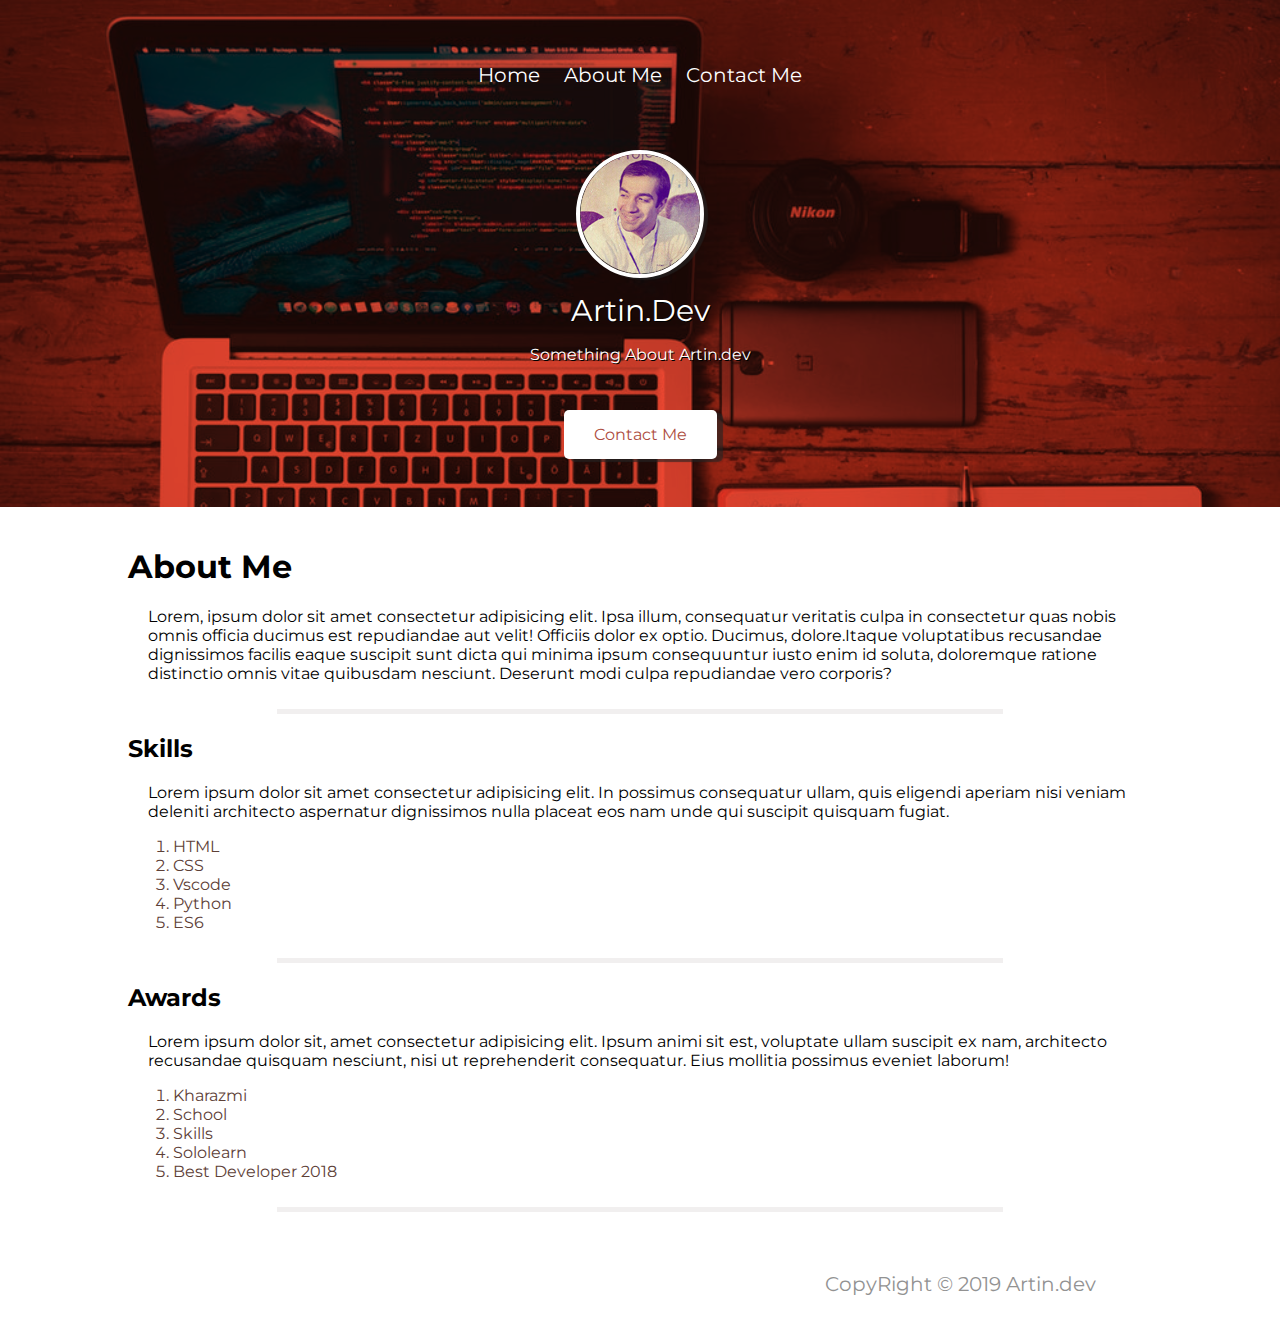
<file: about.html>
<!DOCTYPE html>
<html lang="en">

<head>
    <title>Artin.dev</title>
    <meta charset="UTF-8">
    <link rel="stylesheet" href="https://use.fontawesome.com/releases/v5.6.3/css/all.css" integrity="sha384-UHRtZLI+pbxtHCWp1t77Bi1L4ZtiqrqD80Kn4Z8NTSRyMA2Fd33n5dQ8lWUE00s/"
        crossorigin="anonymous">
    <link rel="stylesheet" href="styles/styles.css" type="text/css">
</head>

<body>
    <!-- Header -->
    <header class="header">
        <nav class="navigation">
            <ul class="nav-list">
                <li class="nav-item">
                    <a class="nav-link" href="index.html">Home</a>
                </li>
                <li class="nav-item">
                    <a class="nav-link" href="about.html">About Me</a>
                </li>
                <li class="nav-item">
                    <a class="nav-link" href="contact-me.html">Contact Me</a>
                </li>
            </ul>
        </nav>
        <img class="head-img" src="images/avatar.png" alt="Profile">
        <span class="head-name">Artin.dev</span>
        <p class="head-bio">Something About Artin.dev</p>
        <a class="button head-btn" href="">Contact Me</a>
    </header>
    <main>
        <article class="box">
            <h1>About Me</h1>
            <p>Lorem, ipsum dolor sit amet consectetur adipisicing elit. Ipsa illum, consequatur veritatis culpa in
                consectetur quas nobis omnis officia ducimus est repudiandae aut velit! Officiis dolor ex optio.
                Ducimus, dolore.Itaque voluptatibus recusandae dignissimos facilis eaque suscipit sunt dicta qui minima
                ipsum consequuntur iusto enim id soluta, doloremque ratione distinctio omnis vitae quibusdam nesciunt.
                Deserunt modi culpa repudiandae vero corporis?</p>
            <span class="line"></span>
            <h2>Skills</h2>
            <p>Lorem ipsum dolor sit amet consectetur adipisicing elit. In possimus consequatur ullam, quis eligendi
                aperiam nisi veniam deleniti architecto aspernatur dignissimos nulla placeat eos nam unde qui suscipit
                quisquam fugiat.</p>
            <ol>
                <li>HTML</li>
                <li>CSS</li>
                <li>Vscode</li>
                <li>Python</li>
                <li>ES6</li>
            </ol>
            <span class="line"></span>
            <h2>Awards</h2>
            <p>Lorem ipsum dolor sit, amet consectetur adipisicing elit. Ipsum animi sit est, voluptate ullam suscipit ex nam, architecto recusandae quisquam nesciunt, nisi ut reprehenderit consequatur. Eius mollitia possimus eveniet laborum!</p>
            <ol>
                <li>Kharazmi</li>
                <li>School</li>
                <li>Skills</li>
                <li>Sololearn</li>
                <li>Best Developer 2018</li>
            </ol>
            <span class="line"></span>
        </article>
    </main>
    <footer class="footer">
        <ul class="socials">
            <li class="social-link">
                <a href="">
                    <i class="fab fa-twitter"></i>
                </a>
            </li>
            <li class="social-link">
                <a href="">
                    <i class="fab fa-telegram"></i>
                </a>
            </li>
            <li class="social-link">
                <a href="">
                    <i class="fab fa-instagram"></i>
                </a>
            </li>
        </ul>
        <p class="copyright">CopyRight &copy; 2019 Artin.dev</p>
    </footer>
</body>

</html>
</file>
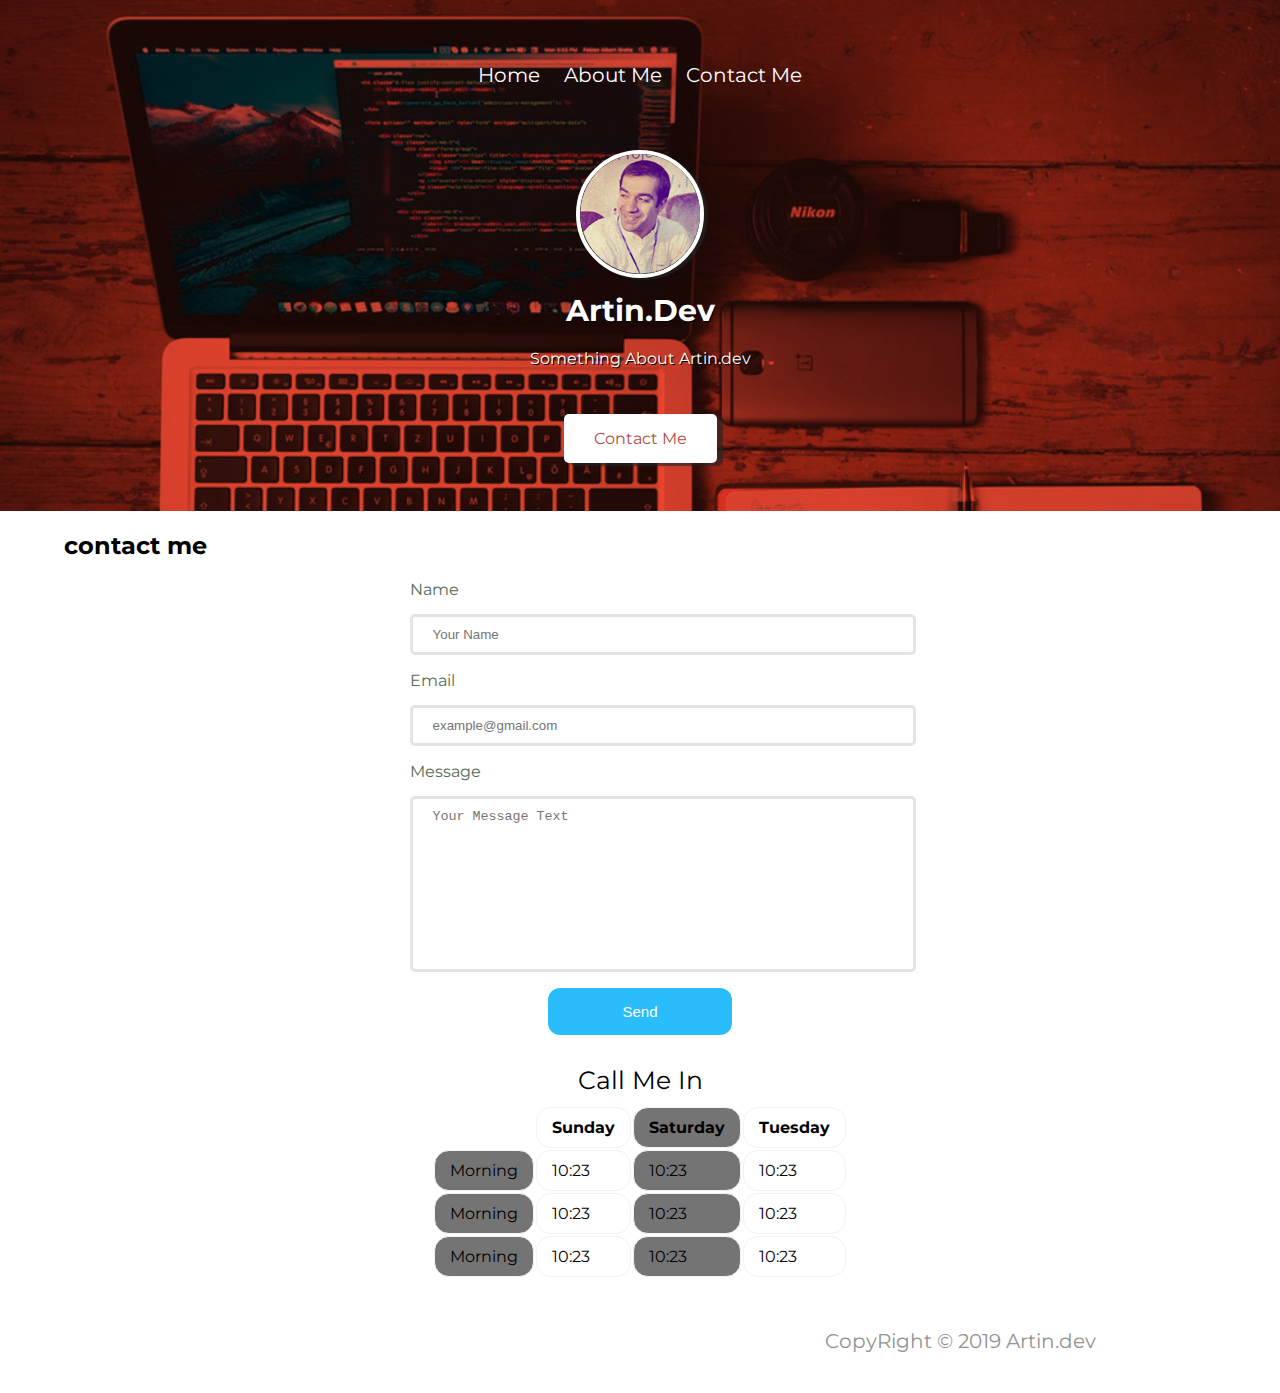
<file: contact-me.html>
<!DOCTYPE html>
<html lang="en">

<head>
    <title>Artin.dev</title>
    <meta charset="UTF-8">
    <link rel="stylesheet" href="https://use.fontawesome.com/releases/v5.6.3/css/all.css" integrity="sha384-UHRtZLI+pbxtHCWp1t77Bi1L4ZtiqrqD80Kn4Z8NTSRyMA2Fd33n5dQ8lWUE00s/"
        crossorigin="anonymous">
    <link rel="stylesheet" href="styles/styles.css" type="text/css">
</head>

<body>
    <!-- Header -->
    <header class="header">
        <nav class="navigation">
            <ul class="nav-list">
                <li class="nav-item">
                    <a class="nav-link" href="index.html">Home</a>
                </li>
                <li class="nav-item">
                    <a class="nav-link" href="about.html">About Me</a>
                </li>
                <li class="nav-item">
                    <a class="nav-link" href="">Contact Me</a>
                </li>
            </ul>
        </nav>
        <img class="head-img" src="images/avatar.png" alt="Profile">
        <h1 class="head-name">Artin.dev</h1>
        <p class="head-bio">Something About Artin.dev</p>
        <a class="button head-btn" href="">Contact Me</a>
    </header>
    <main>
        <article class="box-form">
            <h2>contact me</h2>
            <form  class="form">
                <p>
                    <label for="name" class="form-label">name</label>
                    <input class="form-input" name="name" id="name" type="text" placeholder="Your Name">
                </p>
                <p>
                    <label for="email" class="form-label">email</label>
                    <input class="form-input" name="email" id="email" type="email" placeholder="example@gmail.com">
                </p>
                <p>
                    <label for="message" class="form-label">message</label>
                    <textarea class="form-input" name="message" id="message" cols="30" rows="10" placeholder="Your Message Text"></textarea>
                </p>
                <input class="form-btn" type="submit" value="Send">
            </form>
            <!-- Tabel -->
            <div class="table-box">
                <table class="table">
                    <caption>call me in</caption>
                    <thead class="table-head" >
                        <tr>
                            <td class="td-disable"></td>
                            <th >sunday</th>
                            <th>saturday</th>
                            <th>tuesday</th>

                        </tr>
                    </thead>
                    <tbody class="table-body">
                        <tr>
                            <td>morning</td>
                            <td>10:23</td>
                            <td>10:23</td>
                            <td>10:23</td>
                        </tr>
                        <tr>
                            <td>morning</td>
                            <td>10:23</td>
                            <td>10:23</td>
                            <td>10:23</td>
                        </tr>
                        <tr>
                            <td>morning</td>
                            <td>10:23</td>
                            <td>10:23</td>
                            <td>10:23</td>
                        </tr>
                    </tbody>
                </table>
            </div>
        </article>
    </main>
    <footer class="footer">
        <ul class="socials">
            <li class="social-link">
                <a href="">
                    <i class="fab fa-twitter"></i>
                </a>
            </li>
            <li class="social-link">
                <a href="">
                    <i class="fab fa-telegram"></i>
                </a>
            </li>
            <li class="social-link">
                <a href="">
                    <i class="fab fa-instagram"></i>
                </a>
            </li>
        </ul>
        <p class="copyright">CopyRight &copy; 2019 Artin.dev</p>
    </footer>
</body>

</html>
</file>
<file: styles/styles.css>
/* Import Font */
@import url('https://fonts.googleapis.com/css?family=Montserrat');
/* General Style */
body{
    margin: 0px;
    font-family: Montserrat;
}
.button{
    display: inline-block;
    text-decoration: none;
    padding:15px 30px;
    border-radius: 5px;
    box-shadow: 6px 3px 1px #242424a2;
}
/* Header */
.header{
    padding: 3em;
    color:#fff;
    background-color:#f84932;
    background-image: url('../images/header-background.jpg');
    background-attachment: fixed;
    background-repeat: no-repeat;
    background-size:cover;
    background-position: center;
    background-blend-mode: multiply;
    text-align: center;
}
/* Navigation Style */
.navigation{
    width: 100%;
    margin-bottom: 3em;
}
.nav-list{
    padding:0;
    margin:0;
}
.nav-item{
    list-style-type: none;
    display: inline-block;
}
.nav-link{
    display: block;
    padding:15px 10px;
    color:#fff;
    font-size:20px;
    text-decoration: none;
}
.nav-link:hover{
    color:#bbbbbb;
}
/* Head Style */
.head-img{
    width:120px;
    height: 120px;
    border:4px solid #fff;
    border-radius: 50%;
    box-shadow: 4px 2px 1px #242424a2;


}
.head-name{
    margin-top:10px;
    font-size:30px;
    display: block;
    text-transform: capitalize;
    text-shadow: 1px 1px 0px #000000;
}
.head-bio{
    text-shadow: 1px 1px 0px #000000;
}

.head-btn{
    text-decoration: none;
    margin-top: 30px;
    background-color:#fff;
    color:#ad4c40;
}
.head-btn:hover{
    background-color: #2e2d2d;
    opacity: 1;
    color:#eb3a23;
}
/* Main Style */

/* Portfolio */

.projects{
    width:80%;
    margin: 70px auto;
    text-align: center;
    background-attachment: fixed;
}

.project-list{
}

.project{
    display: inline-block;
    list-style-type: none;
    width:20%;
    padding:20px;
}

.project img{
    border-radius: 10px;
    max-width: 100%;
    box-shadow: 2px 1px 3px #242424a2;
    cursor: pointer;
}
.project img.active{
    position: fixed;
    top:0;
    right:0;
    bottom: 0;
    left: 0;
    width:20%;
    margin:auto;
    transform: scale(2);
}
.project img:hover{
    box-shadow: 4px 3px 3px #181717a2;
    background:#000000;
    opacity: 1;
    cursor: pointer;
}
/* Message */

.get-message{
    color:#f5f5f5;
    background-attachment: fixed;
    background-color:#39414c;
    text-align: center;
}
.content-message{
    width:70%;
    margin: auto;
}
.message-text{
    color:#fff;
    font-size:20px;
    line-height: 1.8;
    padding:30px 0 0;
    text-align: center;
}
.follow-btn{
    color:#f5f5f5;
    background-color: #29bdfb;
    margin:10px auto 40px;
    padding:20px 30px;
    font-size:20px;
    opacity: .8;
}
.follow-btn:hover{
    color:#fff;
    opacity: 1.9;
}
/* Footer */
.footer{
    color:#929292;
    width:80%;
    margin:20px auto;
    font-size:20px;
    vertical-align: middle;
}
/* Left */
.socials{
    display: inline-block;
    margin: 0;
    padding: 0;
    width:45%;
}
.social-link{
    list-style-type: none;
    display: inline-block;
}
.social-link a{
   color:#929292;
   text-decoration: none;
   margin: 0 10px;
}
/* Right */
.copyright{
    display: inline-block;
    width:49%;
    text-align: right;
}
/* About Me */
.box{
    width: 80%;
    margin:40px auto;
    user-select: none;
}
.line{
    display: block;
    padding:5px;
    margin: 0 auto;
    border-bottom: 5px solid #f1efef;
    width: 70%;
}
.box p{
    margin-left:20px;
}
.box ol li{
    color:#5d4037;
    margin-left: 5px;
}
/* Contact Me */
.box-form{
    width:90%;
    margin: 20px auto;
}
.box-form h1 {
    text-transform: capitalize;
    padding:20px 10px 0;
}
.form{
    width:40%;
    margin:20px auto;
}
.form-input{
    display: block;
    margin-top: 15px;
    padding:10px 20px;
    width: 100%;
    border:3px solid #e4e4e1;
    border-radius: 5px;
    resize: none;
    outline: none;
}
.form-input:hover{
    cursor: default;
    border:none;
    transition: ease 1s;
    border-bottom: 3px solid #45d;
}
.form-input:focus{
    transition:ease .7s;
    border:3px solid #45d;
}
.form-input:focus:valid{
    transition:ease .7s;
    border:3px solid #4caf50;
}
.form-input:focus:invalid{
    transition:ease .7s;
    border:3px solid #d32f2f;
}
.form-label{
    text-transform: capitalize;
    color:#576b57;
}
.form-btn{
    display: block;
    margin:auto;
    border:none;
    background-color:#29bdfb;
    color:#fff;
    padding:1em 1.8em;
    width:40%;
    font-size:15px;
    border-radius: 12px;
}
.form-btn:hover{
    background: #00b3ff;
    cursor: pointer;
}
/* Time Table */
.table-box{
    width:80%;
    margin:30px auto;
}
.table{
    margin:auto;
}
.table th,.table td{
    padding:10px 15px;
    border-collapse: collapse;
    border:1px solid #f3f2f2;
    border-radius: 15px;
    text-transform: capitalize;
}
.table caption{
    font-size:25px;
    margin-bottom: 10px;
    text-transform: capitalize;
}

.table th:nth-child(odd) ,.table td:nth-child(odd){
    background-color:#242424a2;
}
.table .table-head .td-disable{
    overflow: hidden;
    border:none;
    background-color:#fff;
}
</file>
